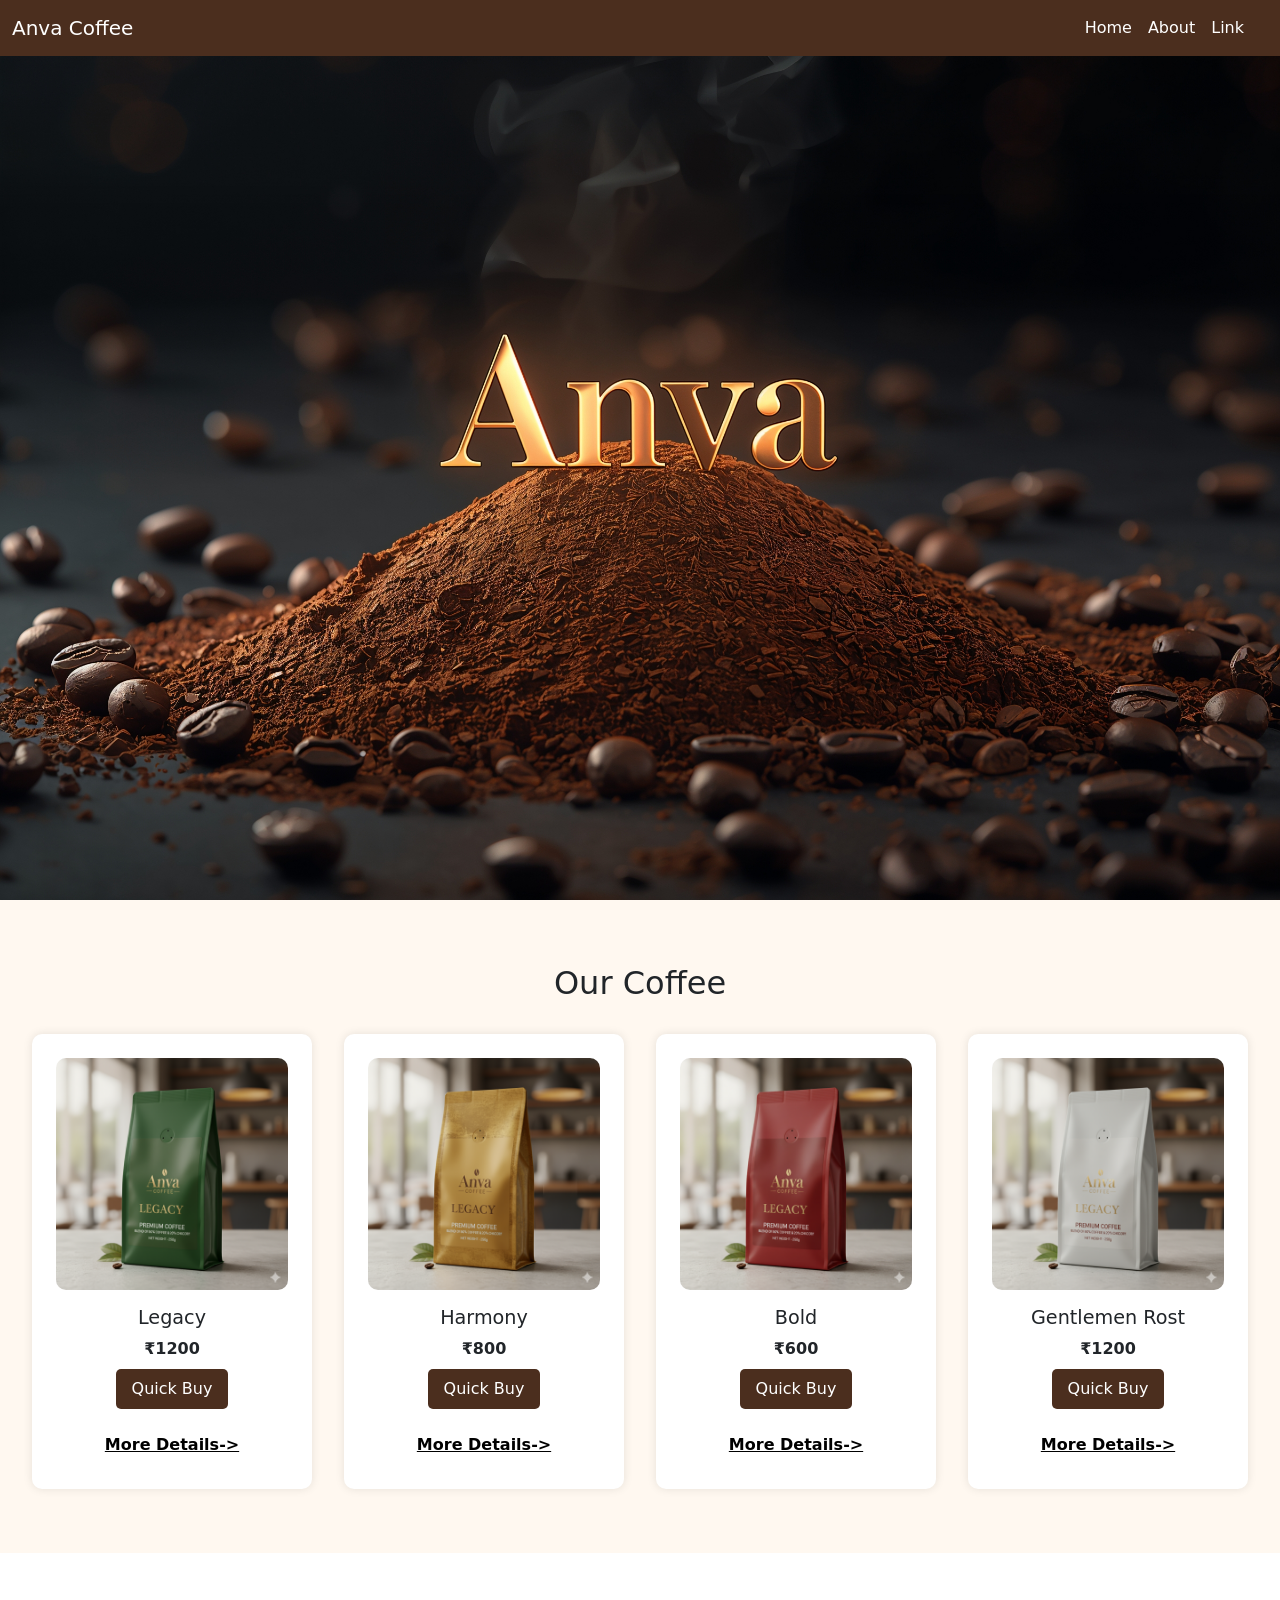
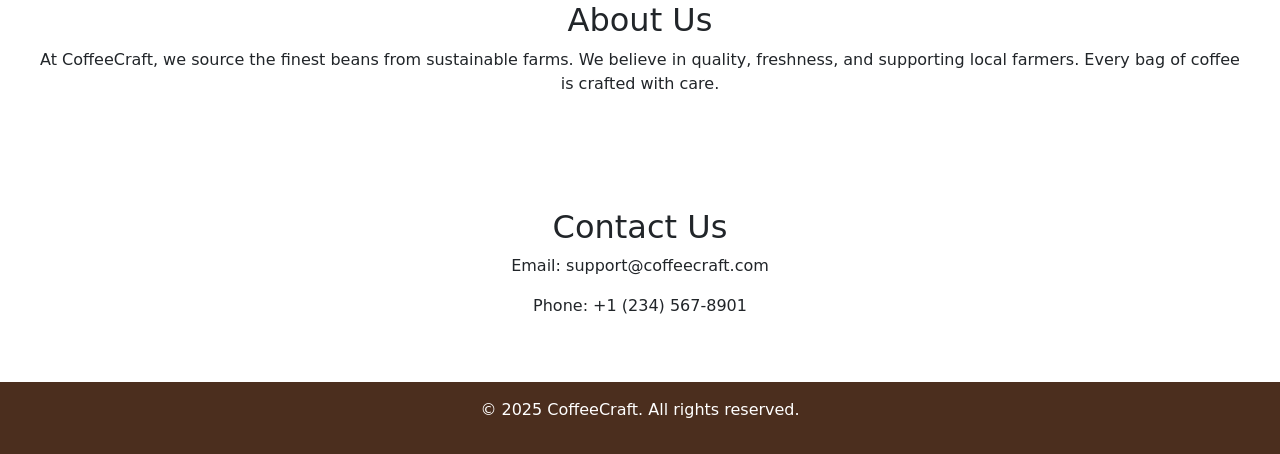
<file: index.html>
<!DOCTYPE html>
<html lang="en">
<head>
  <meta charset="UTF-8" />
  <meta name="viewport" content="width=device-width, initial-scale=1.0"/>
  <title>House Of Canva</title>
  <link rel="stylesheet" href="style.css" />
  <link href="https://cdn.jsdelivr.net/npm/bootstrap@5.3.8/dist/css/bootstrap.min.css" rel="stylesheet" integrity="sha384-sRIl4kxILFvY47J16cr9ZwB07vP4J8+LH7qKQnuqkuIAvNWLzeN8tE5YBujZqJLB" crossorigin="anonymous">
  <script src="https://cdn.jsdelivr.net/npm/bootstrap@5.3.8/dist/js/bootstrap.bundle.min.js" integrity="sha384-FKyoEForCGlyvwx9Hj09JcYn3nv7wiPVlz7YYwJrWVcXK/BmnVDxM+D2scQbITxI" crossorigin="anonymous"></script>
</head>
<body>
<nav class="navbar navbar-expand-sm navbar-dark fixed-top">
  <div class="container-fluid">
    <a class="navbar-brand" href="#">Anva Coffee</a>
    <button class="navbar-toggler" type="button" data-bs-toggle="offcanvas" data-bs-target="#offcanvasDarkNavbar" aria-controls="offcanvasDarkNavbar" aria-label="Toggle navigation">
      <span class="navbar-toggler-icon"></span>
    </button>
    <div class="offcanvas offcanvas-end" tabindex="-1" id="offcanvasDarkNavbar" aria-labelledby="offcanvasDarkNavbarLabel">
      <div class="offcanvas-header">
        <h5 class="offcanvas-title" id="offcanvasDarkNavbarLabel">Anva Coffee</h5>
        <button type="button" class="btn-close btn-close-white" data-bs-dismiss="offcanvas" aria-label="Close"></button>
      </div>
      <div class="offcanvas-body">
        <ul class="navbar-nav justify-content-end flex-grow-1 pe-3">
          <li class="nav-item">
            <a class="nav-link" aria-current="page" href="#">Home</a>
          </li>
          <li class="nav-item">
            <a class="nav-link" href="about.html">About</a>
          </li>
          <li class="nav-item">
            <a class="nav-link" href="#">Link</a>
          </li>
        
      </div>
    </div>
  </div>
</nav>


  <section class="hero" id="home">
    <!-- <div class="hero-content">
      <h1>Wake Up to Premium Flavor</h1>
      <p>Handpicked, freshly ground coffee powder delivered to your door.</p>
      <a href="#products" class="btn">Shop Now</a>
    </div> -->
  </section>

  <section class="products" id="products">
    <h2>Our Coffee</h2>
    <div class="product-grid">
      <div class="product-card">
        <img src="Gemini_Generated_Image_rvghxlrvghxlrvgh.png" alt="Arabica Coffee">
        <h3>Legacy</h3>
        <p></p>
        <span>₹1200</span>
      
        <button>Quick Buy</button>
        <br>
        <br>
        <span><a style="color: black !important;" href="#">More Details-></a></span>
      </div>
      <div class="product-card">
        <img src="Gemini_Generated_Image_kp038akp038akp03.png" alt="Robusta Coffee">
        <h3>Harmony</h3>
        <p></p>
        <span>₹800</span>
          <button>Quick Buy</button>
        <br>
        <br>
        <span><a style="color: black !important;" href="#">More Details-></a></span>
      </div>
      <div class="product-card">
        <img src="Gemini_Generated_Image_eg31vweg31vweg31 (1).png" alt="Espresso">
        <h3>Bold</h3>
        <p></p>
        <span>₹600</span>
          <button>Quick Buy</button>
        <br>
        <br>
        <span><a style="color: black !important;" href="#">More Details-></a></span>
      </div>
       <div class="product-card">
        <img src="Gemini_Generated_Image_c94lrxc94lrxc94l.png" alt="Espresso">
        <h3>Gentlemen Rost</h3>
        <p></p>
        <span>₹1200</span>
          <button>Quick Buy</button>
        <br>
        <br>
        <span><a style="color: black !important;" href="#">More Details-></a></span>
      </div>
    </div>
  </section>

  <section class="about" id="about">
    <h2>About Us</h2>
    <p>At CoffeeCraft, we source the finest beans from sustainable farms. We believe in quality, freshness, and supporting local farmers. Every bag of coffee is crafted with care.</p>
  </section>

  <section class="contact" id="contact">
    <h2>Contact Us</h2>
    <p>Email: support@coffeecraft.com</p>
    <p>Phone: +1 (234) 567-8901</p>
  </section>

  <footer>
    <p>&copy; 2025 CoffeeCraft. All rights reserved.</p>
  </footer>
<script>
  const menuToggle = document.querySelector('.menu-toggle');
  const navLinks = document.querySelector('.nav-links');

  menuToggle.addEventListener('click', () => {
    navLinks.classList.toggle('show');
  });
</script>

</body>
</html>
</file>
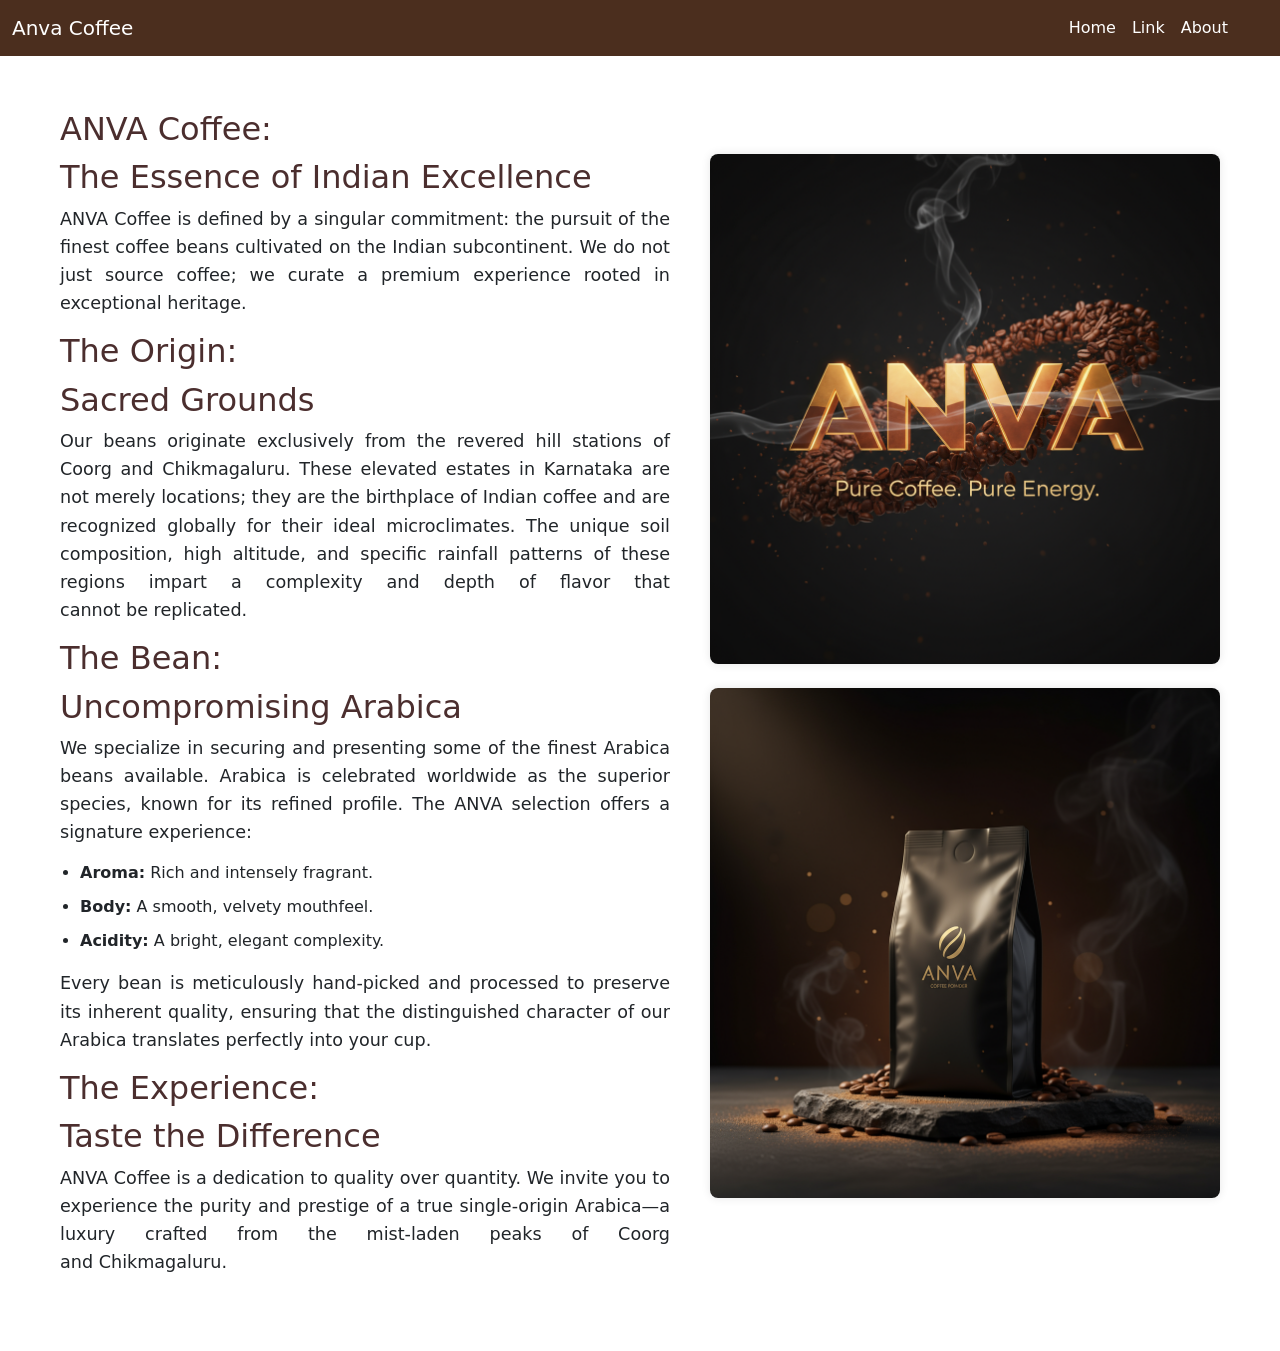
<file: about.html>
<!DOCTYPE html>
<html lang="en">
<head>
  <meta charset="UTF-8" />
  <meta name="viewport" content="width=device-width, initial-scale=1.0"/>
  <title>House Of Canva</title>
  <link rel="stylesheet" href="style.css" />
  <link href="https://cdn.jsdelivr.net/npm/bootstrap@5.3.8/dist/css/bootstrap.min.css" rel="stylesheet" integrity="sha384-sRIl4kxILFvY47J16cr9ZwB07vP4J8+LH7qKQnuqkuIAvNWLzeN8tE5YBujZqJLB" crossorigin="anonymous">
  <script src="https://cdn.jsdelivr.net/npm/bootstrap@5.3.8/dist/js/bootstrap.bundle.min.js" integrity="sha384-FKyoEForCGlyvwx9Hj09JcYn3nv7wiPVlz7YYwJrWVcXK/BmnVDxM+D2scQbITxI" crossorigin="anonymous"></script>
</head>
<body>
<nav class="navbar navbar-expand-sm navbar-dark fixed-top">
  <div class="container-fluid">
    <a class="navbar-brand" href="#">Anva Coffee</a>
    <button class="navbar-toggler" type="button" data-bs-toggle="offcanvas" data-bs-target="#offcanvasDarkNavbar" aria-controls="offcanvasDarkNavbar" aria-label="Toggle navigation">
      <span class="navbar-toggler-icon"></span>
    </button>
    <div class="offcanvas offcanvas-end" tabindex="-1" id="offcanvasDarkNavbar" aria-labelledby="offcanvasDarkNavbarLabel">
      <div class="offcanvas-header">
        <h5 class="offcanvas-title" id="offcanvasDarkNavbarLabel">Anva Coffee</h5>
        <button type="button" class="btn-close btn-close-white" data-bs-dismiss="offcanvas" aria-label="Close"></button>
      </div>
      <div class="offcanvas-body">
        <ul class="navbar-nav justify-content-end flex-grow-1 pe-3">
          <li class="nav-item">
            <a class="nav-link" aria-current="page" href="index.html">Home</a>
          </li>
          <li class="nav-item">
            <a class="nav-link" href="#">Link</a>
          </li>
          <li class="nav-item">
            <a class="nav-link" href="#">About</a>
          </li>
          <li class="nav-item">
            <a class="nav-link" href="#"></a>
          </li>
        
      </div>
    </div>
  </div>
</nav>
 <section class="about-section">
    <div class="about-container">
      <div class="about-text">
        <h3>ANVA Coffee: </h3>
        <h3>The Essence of Indian Excellence</h3>
        <p>
          ANVA Coffee is defined by a singular commitment: the pursuit of the finest coffee beans cultivated on the Indian subcontinent. We do not just source coffee; we curate a premium experience rooted in exceptional heritage.
        </p>
        <h3>The Origin:</h3>
        <h3>Sacred Grounds</h3>
        <p>
         Our beans originate exclusively from the revered hill stations of Coorg and Chikmagaluru. These elevated estates in Karnataka are not merely locations; they are the birthplace of Indian coffee and are recognized globally for their ideal microclimates. The unique soil composition, high altitude, and specific rainfall patterns of these regions impart a complexity and depth of flavor that cannot be replicated.
        </p>
        <h3>The Bean:</h3>
        <h3>Uncompromising Arabica</h3>
        <p>We specialize in securing and presenting some of the finest Arabica beans available. Arabica is celebrated worldwide as the superior species, known for its refined profile. The ANVA selection offers a signature experience:</p>
        <ul>
          <li><strong>Aroma:</strong> Rich and intensely fragrant.</li>
          <li><strong>Body:</strong> A smooth, velvety mouthfeel.</li>
          <li><strong>Acidity:</strong> A bright, elegant complexity.</li>
        </ul>
        <p>Every bean is meticulously hand-picked and processed to preserve its inherent quality, ensuring that the distinguished character of our Arabica translates perfectly into your cup.</p>
        <h3>The Experience:</h3>
        <h3>Taste the Difference</h3>
        <p>ANVA Coffee is a dedication to quality over quantity. We invite you to experience the purity and prestige of a true single-origin Arabica—a luxury crafted from the mist-laden peaks of Coorg and Chikmagaluru.</p>
    </div>
      <div class="about-image">
        <img src="undefined_A_cinematic_3D_video.png" alt="Coffee Factory" />
        <br>
        <br>
        <img src="undefined_A_cinematic,_dark-th.png" alt="Coffee Factory" />
      </div>
    </div>
  </section>
   
</body>

</html>
</file>
<file: style.css>
/* Reset and base styles */
* {
  margin: 0;
  padding: 0;
  box-sizing: border-box;
}

body {
  font-family: 'Segoe UI', Tahoma, Geneva, Verdana, sans-serif;
  line-height: 1.6;
  background: #fffdf7;
  color: #333;
}

a {
  text-decoration: none;
  color: inherit;
}
.navbar{
  background: #4b2e1e;
  color: white;
}
.nav-link{
  color: #4b2e1e;
}
.navbar-brand{
  color: white;
}
.offcanvas{
  background:#4b2e1e !important;
}
.offcanvas-title{
  color: white !important;
}
.nav-link{
  color: white !important;
}

.hero {
  background: url(undefined_A_cinematic,_dark_co.jpeg.jpg) no-repeat center center/cover;
  height: 100vh;
  display: flex;
  align-items: center;
  justify-content: center;
  text-align: center;
  color: white;
  padding: 1rem;
}

.hero-content {
  background: rgba(0, 0, 0, 0.5);
  padding: 2rem;
  border-radius: 10px;
  max-width: 700px;
  width: 100%;
}

.hero h1 {
  font-size: 3rem;
  margin-bottom: 1rem;
}

.hero p {
  font-size: 1.2rem;
  margin-bottom: 2rem;
}

.btn {
  background: #d4a373;
  color: white;
  padding: 0.8rem 1.5rem;
  border-radius: 5px;
  font-size: 1rem;
  display: inline-block;
}

.btn:hover {
  background: #c28c5e;
}

.products {
  padding: 4rem 2rem;
  text-align: center;
  background: #fff8f0;
}

.products h2 {
  font-size: 2rem;
  margin-bottom: 2rem;
}

.product-grid {
  display: grid;
  grid-template-columns: repeat(auto-fit, minmax(280px, 1fr));
  gap: 2rem;
}

.product-card {
  background: white;
  padding: 1.5rem;
  border-radius: 10px;
  box-shadow: 0 0 10px rgba(0,0,0,0.1);
  transition: transform 0.3s;
}

.product-card:hover {
  transform: translateY(-5px);
}

.product-card img {
  width: 100%;
  border-radius: 10px;
}

.product-card h3 {
  margin-top: 1rem;
  font-size: 1.2rem;
}

.product-card p {
  font-size: 0.95rem;
  margin: 0.5rem 0;
}

.product-card span {
  display: block;
  font-weight: bold;
  margin-bottom: 0.5rem;
}

.product-card button {
  background: #4b2e1e;
  color: white;
  border: none;
  padding: 0.5rem 1rem;
  border-radius: 5px;
  cursor: pointer;
}

.product-card button:hover {
  background: #3a2418;
}

.about, .contact {
  padding: 3rem 2rem;
  text-align: center;
}

footer {
  background: #4b2e1e;
  color: white;
  text-align: center;
  padding: 1rem;
}

/* ========== Responsive Design ========== */

/* Tablets and smaller laptops */
@media (max-width: 1024px) {
  .hero h1 {
    font-size: 2.2rem;
  }

  .hero p {
    font-size: 1rem;
  }

  .product-grid {
    grid-template-columns: repeat(auto-fit, minmax(240px, 1fr));
  }
}

/* Mobile Devices */
@media (max-width: 768px) {
  header {
    flex-direction: column;
    align-items: flex-start;
  }

  nav ul {
    flex-direction: column;
    gap: 0.5rem;
    margin-top: 1rem;
  }

  .hero {
    height: 500px;
    padding: 3rem 1rem;
  }

  .hero h1 {
    font-size: 1.8rem;
  }

  .hero p {
    font-size: 1rem;
  }

  .btn {
    font-size: 0.9rem;
    padding: 0.6rem 1.2rem;
  }

  .product-card h3 {
    font-size: 1rem;
  }

  .product-card p {
    font-size: 0.85rem;
  }
}

/* Very large screens (TVs, 4K displays) */
@media (min-width: 1600px) {
  .hero-content {
    max-width: 1000px;
  }

  .hero h1 {
    font-size: 4rem;
  }

  .hero p {
    font-size: 1.5rem;
  }

  .product-card h3 {
    font-size: 1.5rem;
  }

  .product-card p {
    font-size: 1.1rem;
  }

  .product-card span {
    font-size: 1.2rem;
  }

  .product-card button {
    font-size: 1.1rem;
  }
}


/* //About page styling */
.about-section {
  padding: 40px 20px;
  background-color: #fff;
}

.about-container {
  display: flex;
  flex-wrap: wrap;
  max-width: 1200px;
  margin: auto;
  align-items: center;
  justify-content: space-between;
}

.about-text {
  margin-top: 40px;
  flex: 1 1 500px;
  padding: 20px;
}

.about-text h1 {
  font-size: 2.5em;
  margin-bottom: 20px;
  color: #4b2e2e;
}

.about-text h2 {
  margin-top: 30px;
  font-size: 2em;
  color: #4b2e2e;
}
.about-text h3 {
  margin-top: 10px;
  font-size: 2em;
  color: #4b2e2e;
}

.about-text p {
  font-size: 1.1em;
  line-height: 1.6;
  margin-bottom: 15px;
  text-align: justify;
}

.about-text ul {
  margin-top: 10px;
  padding-left: 20px;
}

.about-text li {
  margin-bottom: 10px;
  font-size: 1em;
}

.about-image {
  flex: 1 1 400px;
  padding: 20px;
  text-align: center;
}

.about-image img {
  /* margin-top: 40px; */
  max-width: 100%;
  height: auto;
  border-radius: 8px;
  box-shadow: 0 0 10px rgba(0,0,0,0.1);
}

/* Responsive Design */
@media (max-width: 768px) {
  .about-container {
    flex-direction: column;
  }

  .about-text h1 {
    font-size: 2em;
  }

  .about-text h2 {
    font-size: 1.3em;
  }

  .about-text p,
  .about-text li {
    font-size: 1em;
  }
}

@media (min-width: 1600px) {
  .about-text h1 {
    font-size: 3em;
  }

  .about-text p {
    font-size: 1.2em;
  }
}
</file>
